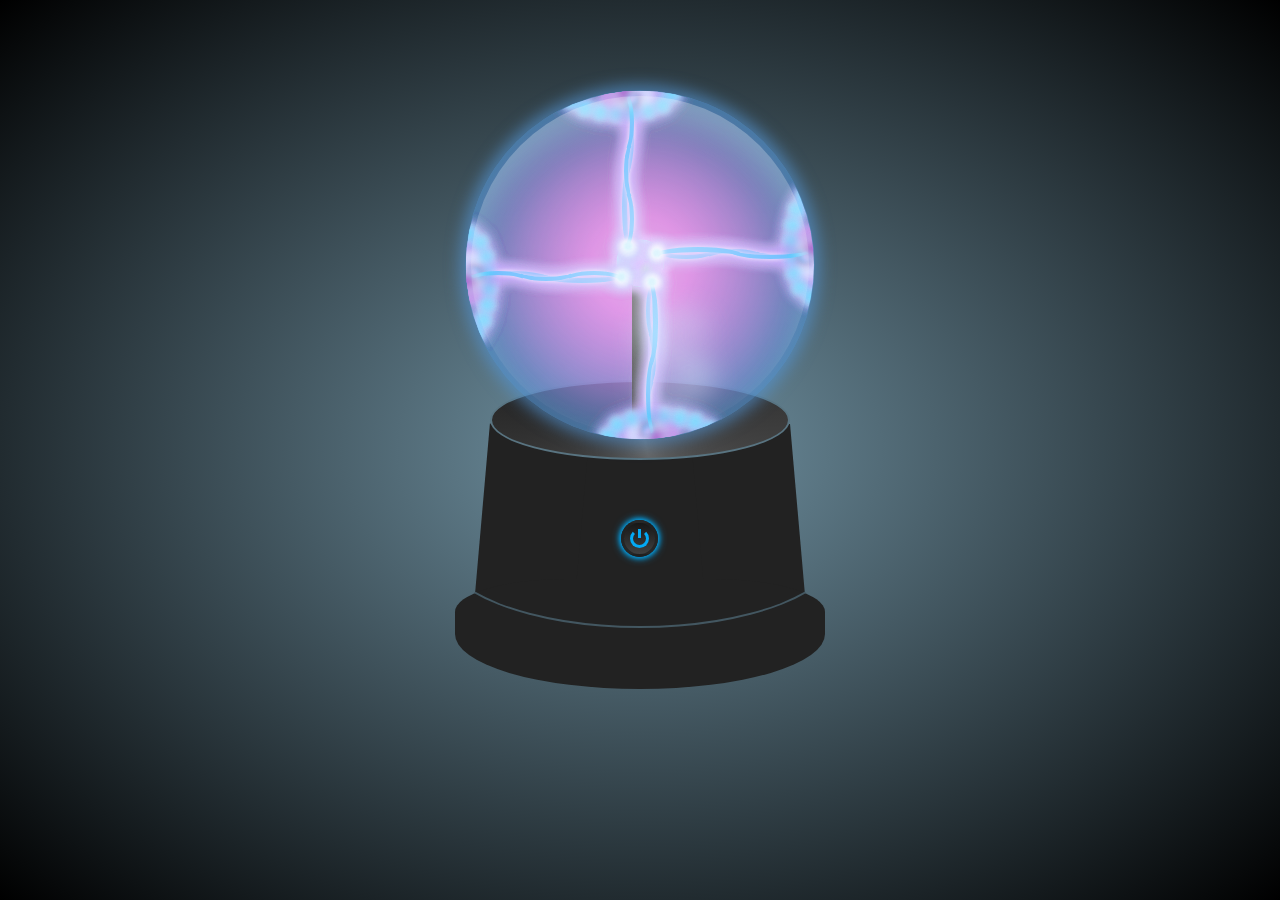
<file: Plasma Ball CSS/index.html>
<!DOCTYPE html>
<html>

<head>
    <meta name="author" content="Roy Cuadra">
    <meta name="description" content="Plasma Ball">
    <meta charset='utf-8'>
    <meta http-equiv='X-UA-Compatible' content='IE=edge'>
    <meta name='viewport' content='width=device-width, initial-scale=1'>
    <link rel='stylesheet' type='text/css' media='screen' href='style.css'>
    <title>Plasma Ball CSS</title>

</head>

<body>

    <div class="click">
        <input type="checkbox" class="switcher" checked="checked">
        <div class="glassball">
            <div class="electrode"></div>
            <div class="rays">
                <div class="ray">
                    <span></span><span></span><span></span>
                </div>
                <div class="ray bigwave"><span></span><span></span></div>
                <div class="ray"><span></span><span></span><span></span></div>
                <div class="ray bigwave"><span></span><span></span></div>
                <div class="ray"><span></span><span></span><span></span></div>
            </div>
            <div class="rays">
                <div class="ray bigwave"><span></span><span></span></div>
                <div class="ray"><span></span><span></span><span></span></div>
                <div class="ray bigwave"><span></span><span></span></div>
                <div class="ray"><span></span><span></span><span></span></div>
                <div class="ray bigwave"><span></span><span></span></div>
            </div>
            <div class="rays">
                <div class="ray"><span></span><span></span><span></span></div>
                <div class="ray bigwave"><span></span><span></span></div>
                <div class="ray"><span></span><span></span><span></span></div>
                <div class="ray bigwave"><span></span><span></span></div>
                <div class="ray"><span></span><span></span><span></span></div>
            </div>
            <div class="rays">
                <div class="ray bigwave"><span></span><span></span></div>
                <div class="ray"><span></span><span></span><span></span></div>
                <div class="ray bigwave"><span></span><span></span></div>
                <div class="ray"><span></span><span></span><span></span></div>
                <div class="ray bigwave"><span></span><span></span></div>
            </div>
            <div class="rays">
                <div class="ray"><span></span><span></span><span></span></div>
                <div class="ray"><span></span><span></span><span></span></div>
                <div class="ray"><span></span><span></span><span></span></div>
            </div>
            <div class="rays">
                <div class="ray"><span></span><span></span><span></span></div>
                <div class="ray"><span></span><span></span><span></span></div>
                <div class="ray"><span></span><span></span><span></span></div>
            </div>

        </div>
        <div class="base">
            <div></div>
            <div></div><span></span>
        </div>
        <div class="switch"></div>
    </div>
</body>

</html>
</file>
<file: Plasma Ball CSS/style.css>
html {
    height: 100%;
  }
  body {
    margin: 0;
    background: radial-gradient(#607d8b 15%, #000000 100%);
    font-family: Arial, Helvetica, sans-serif;
  }
  body,
  body * {
    box-sizing: border-box;
  }
  .click {
    position: relative;
    margin: 0 auto;
    width: 350px;
    height: 350px;
    top: 10vh;
  }
  .base {
    position: absolute;
    background: #222;
    width: 300px;
    height: 200px;
    margin: 3em auto;
    z-index: -2;
    top: 286px;
    left: 25px;
  }
  .base:before {
    position: absolute;
    top: -44px;
    width: 300px;
    height: 5em;
    border-radius: 100%;
    content: "";
    background: radial-gradient(#222 20%, #353535);
    background: conic-gradient(from 167deg, #666666, #232323, #232323, #666666);
    border: 2px solid #597481;
    box-sizing: border-box;
    left: 0;
    z-index: 0;
  }
  .base:after {
    position: absolute;
    left: -35px;
    bottom: -65px;
    width: 370px;
    height: 110px;
    border-radius: 30% 30% 50% 50%;
    content: "";
    background: #222222;
    z-index: -1;
  }
  .base div {
    background: #222222;
    height: 100px;
    margin-top: 3em;
    float: left;
    margin-left: -53px;
    width: 63%;
    transform: rotate(-85deg);
    z-index: -1;
    position: relative;
  }
  .base div + div {
    margin-top: -99px;
    margin-left: 164px;
    transform: rotate(85deg);
  }
  .base span {
    position: absolute;
    left: -51px;
    bottom: -4px;
    width: 402px;
    height: 160px;
    border-radius: 0% 0% 80% 80%;
    content: "";
    background: #242f3400;
    z-index: 0;
    border: 2px solid transparent;
    border-bottom-color: #435761;
  }
  input.switcher {
    width: 48px;
    height: 48px;
    opacity: 0;
    position: absolute;
    z-index: 3333;
    margin: 0;
    cursor: pointer;
    outline: none;
    border-radius: 50px !important;
    top: 425px;
    left: 151px;
  }
  .glassball {
    position: relative;
    overflow: hidden;
    margin: 0 auto;
    width: 100%;
    height: 100%;
    border-radius: 100%;
    background-color: rgb(255 255 255 / 0.15);
    top: 0%;
    box-shadow: 0 20px 30px rgba(0, 0, 0, 0.2),
      inset 0px 10px 30px 5px rgba(255, 255, 255, 1);
    position: absolute;
  }
  .glassball:after {
    background: radial-gradient(
      ellipse at center,
      rgba(255, 255, 255, 0.5) 0%,
      rgba(255, 255, 255, 0) 70%
    );
    border-radius: 50%;
    box-shadow: inset 0 20px 30px rgb(255 255 255 / 30%);
    content: "";
    height: 96%;
    left: 2%;
    position: absolute;
    width: 96%;
    top: 2%;
    z-index: 1;
  }
  .glassball:hover {
    cursor: grab;
  }
  .glassball:before {
    position: absolute;
    left: 48%;
    top: 50%;
    width: 0px;
    height: 0px;
    background: radial-gradient(circle closest-side, #9c27b0, transparent);
    transform: translate(-45%, -48%);
    transition: width 0.2s ease, height 0.2s ease;
    animation: spark 5ms ease 0s infinite alternate;
    border: 8px dotted #24e6ff;
    filter: blur(15px);
    border-radius: 100%;
    z-index: 2;
    font-size: 10em;
    color: #d6faff;
    text-align: center;
    line-height: 1;
    content: "s";
    display: none;
    opacity: 0.75;
  }
  .glassball:hover:before {
    width: 120px;
    height: 150px;
  }
  input.switcher:checked + .glassball:before,
  input.switcher:checked + .glassball:after {
    display: block;
  }
  input.switcher:checked + .glassball:after {
    width: 97%;
    height: 97%;
    left: 1.5%;
    top: 1.5%;
  }
  input.switcher:checked + .glassball:hover:after {
    animation: rotation 3s ease 0s infinite alternate;
    background: radial-gradient(
      ellipse at center,
      #ffffff7d 0%,
      #54ecff94 10%,
      transparent 100%
    );
    filter: brightness(1.75);
    opacity: 0.5;
  }
  input.switcher:checked + .glassball {
    transform: translate3d(0, 0, 0);
    backface-visibility: hidden;
    perspective: 1000px;
    background: radial-gradient(
      circle,
      #ff5affb8 0%,
      #ff5affb8 20%,
      #5493d2a8 70%,
      #5493d2a8 100%
    );
    animation: innerlight 5s linear 0s infinite,
      shake 0.82s cubic-bezier(0.36, 0.07, 0.19, 0.97) both;
    transition: background 0.4s ease 0s;
    box-shadow: 0 0 15px 5px #5493d2a8;
    border: 1px solid transparent;
  }
  
  .switch {
    background: #1b1b1b;
    width: 37px;
    height: 37px;
    position: absolute;
    margin-left: calc(50% - 19px);
    top: 430px;
    border: 3px solid #4e4e4e;
    z-index: 5;
    font-size: 0.75em;
    border-radius: 100%;
    box-shadow: 0 0 10px 0px #000000, 0 0 5px 1px #2d2d2d, 0 0 3px 1px #000 inset;
  }
  .switch::before {
    content: "";
    position: absolute;
    width: 13px;
    height: 13px;
    bottom: 6px;
    border: 3px solid #4e4e4e;
    border-top-color: transparent;
    border-radius: 100%;
    left: 6px;
  }
  .switch::after {
    content: "";
    position: absolute;
    width: 3px;
    height: 9px;
    bottom: 16px;
    left: 14px;
    background: #4e4e4e;
  }
  input:checked + div + div + .switch {
    background: linear-gradient(to bottom, #171717, #404040);
    color: #fff;
    box-shadow: 0 0 10px 0px #03a9f4, 0 0 5px 1px #03a9f4;
    border-color: #222222d1;
  }
  input:checked + div + div + .switch:before {
    border-color: transparent #03a9f4 #03a9f4 #03a9f4;
  }
  input:checked + div + div + .switch:after {
    background: #03a9f4;
  }
  .electrode {
    background: linear-gradient(75deg, #3a3a3a 20%, #2d2d2d);
    width: 1em;
    height: 8.75em;
    bottom: 1.25em;
    position: absolute;
    left: calc(50% - 0.5em);
    overflow: visible;
    border-bottom: 1px solid #657882;
    border-radius: 0 0 6px 5px;
  }
  .electrode:before {
    position: absolute;
    left: -16px;
    top: -40px;
    width: 3em;
    height: 3em;
    border-radius: 100%;
    content: "";
    background: radial-gradient(at top left, #4a4949 20%, #2d2d2d);
    border: 1px solid #758e99;
    box-sizing: border-box;
  }
  .electrode:after {
    position: absolute;
    left: -3px;
    bottom: -11px;
    width: 1.375em;
    height: 1em;
    border-radius: 140px/50px;
    content: "";
    background: linear-gradient(-263deg, #191919 20%, #0a0a0a);
    z-index: -1;
  }
  input.switcher:checked + .glassball .electrode:after {
    background: linear-gradient(-263deg, #3a3a3a 20%, #2d2d2d);
  }
  input.switcher:checked + .glassball .electrode:before {
    background: radial-gradient(
      ellipse farthest-corner at 30px 30px,
      #999,
      #e449ff,
      #e449ff,
      #9763ff,
      #62edff,
      #fff
    );
    box-shadow: 0 0 10px 2px #e449ffb3, 0 0 10px 2px #fff,
      0 0 50px -10px #fff inset;
    border-color: #ffffff94;
  }
  input.switcher + .glassball .rays {
    display: none;
  }
  input.switcher:checked + .glassball .rays {
    display: block;
    float: left;
    width: 100%;
    height: 100%;
    position: absolute;
  }
  .ray {
    width: 10em;
    height: 2em;
    position: absolute;
    bottom: 9em;
    filter: drop-shadow(0px 0px 7px #9660f7) drop-shadow(0px 0px 2px #fff);
  }
  .ray:before {
    content: "";
    width: 0.5em;
    height: 0.45em;
    border: 2px dashed #03a9f4;
    position: absolute;
    border-width: 3px 3px 1px 1px;
    transform: rotate(87deg);
    top: 0.3em;
    left: 3px;
    border-radius: 10px 5px 8px 7px;
    filter: blur(2px);
    box-shadow: 0 0 10px -1px black;
  }
  .ray:after {
    content: "s";
    float: left;
    width: 0.5em;
    height: 1.5em;
    margin-top: 20px;
    margin-left: 0px;
    animation: blink 1s linear 0s infinite alternate;
    background: radial-gradient(circle closest-side, #9c27b0, transparent);
    transform: translate(-45%, -48%);
    transition: width 0.2s ease, height 0.2s ease;
    border: 8px dotted #24e6ff;
    filter: blur(5px);
    border-radius: 100%;
    z-index: 2;
    font-size: 4em;
    color: #d6faff;
    text-align: center;
    line-height: 1;
  }
  .ray span {
    width: 4em;
    height: 1em;
    border: solid 0.25em #000;
    border-radius: 238%/50px 50px 0 0;
    position: absolute;
    top: 0.5em;
    left: 0;
    border-color: #6bbdff transparent transparent transparent;
  }
  
  .ray span + span {
    left: 30%;
    transform: rotate(180deg);
    top: 0.15em;
  }
  .ray span + span + span {
    left: 60%;
    transform: rotate(0deg);
    top: 0.5em;
  }
  
  .ray span:last-of-type:before {
    content: "";
    float: right;
    width: 8px;
    height: 8px;
    background: #d1eefb;
    border-radius: 100%;
    box-shadow: 0 0 4px 3px #fff;
    filter: blur(1px);
    margin-top: -2px;
    left: 3px;
    position: relative;
  }
  .ray.bigwave span:last-of-type:before {
    content: "";
    float: left;
    width: 8px;
    height: 8px;
    background: #d1eefb;
    border-radius: 100%;
    box-shadow: 0 0 4px 3px #fff;
    filter: blur(1px);
    margin-top: -3px;
    left: -2px;
    position: relative;
  }
  .ray.bigwave span {
    width: 55%;
    border-width: 4px;
  }
  .ray.bigwave span + span {
    width: 60%;
    left: 40%;
    border-width: 5px;
    margin-left: 4px;
    margin-top: 2px;
  }
  
  .rays + .rays {
    transform: rotate(180deg);
  }
  .rays + .rays + .rays {
    transform: rotate(90deg);
  }
  .rays + .rays + .rays + .rays {
    transform: rotate(270deg);
  }
  .rays + .rays + .rays + .rays + .rays {
    transform: skew(-187deg, 0deg) scale(0.675) rotate(0deg);
    display: none;
    animation: touchray1 2.5s ease 0.1s infinite alternate;
  }
  .rays + .rays + .rays + .rays + .rays + .rays {
    transform: skew(-140deg, -40deg) scale(0.675) rotate(180deg);
    display: none;
    animation: touchray2 1s ease 0.25s infinite;
  }
  input.switcher:checked
    + .glassball:hover
    .rays
    + .rays
    + .rays
    + .rays
    + .rays {
    display: block;
  }
  
  .rays + .rays + .rays + .rays + .rays .ray {
    width: 8.5em;
    animation: ray1 0.5s linear 0s infinite alternate;
  }
  .rays + .rays + .rays + .rays + .rays .ray span {
    border-top-width: 8px;
  }
  
  .ray:nth-of-type(1) {
    animation: ray1 0.5s linear 0s infinite;
  }
  .ray:nth-of-type(2) {
    animation: ray1 0.75s linear 0s infinite alternate;
  }
  .ray:nth-of-type(3) {
    animation: ray1 0.65s linear 0s infinite reverse;
  }
  .ray:nth-of-type(4) {
    animation: ray1 0.95s linear 0s infinite alternate;
  }
  .ray:nth-of-type(5) {
    animation: ray1 0.85s linear 0s infinite reverse;
  }
  
  .rays + .rays .ray:nth-of-type(1) {
    animation-duration: 1.55s;
  }
  .rays + .rays .ray:nth-of-type(2) {
    animation-duration: 1.75s;
  }
  .rays + .rays .ray:nth-of-type(3) {
    animation-duration: 0.65s;
  }
  .rays + .rays .ray:nth-of-type(4) {
    animation-duration: 1.85s;
  }
  .rays + .rays .ray:nth-of-type(5) {
    animation-duration: 1.6s;
  }
  
  .rays + .rays + .rays .ray:nth-of-type(1) {
    animation-duration: 1.15s;
  }
  .rays + .rays + .rays .ray:nth-of-type(2) {
    animation-duration: 1.5s;
  }
  .rays + .rays + .rays .ray:nth-of-type(3) {
    animation-duration: 1.35s;
  }
  .rays + .rays + .rays .ray:nth-of-type(4) {
    animation-duration: 1s;
  }
  .rays + .rays + .rays .ray:nth-of-type(5) {
    animation-duration: 1.25s;
  }
  
  .rays + .rays + .rays + .rays .ray:nth-of-type(1) {
    animation-duration: 1.05s;
  }
  .rays + .rays + .rays + .rays .ray:nth-of-type(2) {
    animation-duration: 1.35s;
  }
  .rays + .rays + .rays + .rays .ray:nth-of-type(3) {
    animation-duration: 1.25s;
  }
  .rays + .rays + .rays + .rays .ray:nth-of-type(4) {
    animation-duration: 1.15s;
  }
  .rays + .rays + .rays + .rays .ray:nth-of-type(5) {
    animation-duration: 1.45s;
  }
  
  .rays + .rays + .rays + .rays + .rays .ray:nth-of-type(1) {
    animation-duration: 0.85s;
  }
  .rays + .rays + .rays + .rays + .rays .ray:nth-of-type(2) {
    animation-duration: 0.95s;
  }
  .rays + .rays + .rays + .rays + .rays .ray:nth-of-type(3) {
    animation-duration: 0.75s;
  }
  
  .rays + .rays + .rays + .rays + .rays + .rays .ray:nth-of-type(1) {
    animation-duration: 1.1s;
  }
  .rays + .rays + .rays + .rays + .rays + .rays .ray:nth-of-type(2) {
    animation-duration: 1.25s;
  }
  .rays + .rays + .rays + .rays + .rays + .rays .ray:nth-of-type(3) {
    animation-duration: 1.35s;
  }
  
  @keyframes rotation {
    50% {
      transform: rotate(360deg);
    }
  }
  @keyframes blink {
    0% {
      background: radial-gradient(circle closest-side, #ff5affb8, #5493d2a8);
      transform: translate(-50%, -50%) scale(0.75) rotate(6deg);
    }
    50% {
      background: radial-gradient(circle closest-side, #5493d2a8, #ff5affb8);
      transform: translate(-50%, -50%) scale(0.5) rotate(2deg);
    }
    100% {
      background: radial-gradient(circle closest-side, #ffffffa8, #5493d2a8);
      transform: translate(-50%, -50%) scale(0.35) rotate(11deg);
    }
  }
  @keyframes innerlight {
    0% {
      background-size: 105% 105%;
      background-position: center center;
      box-shadow: 0 0 15px 5px #5493d2a8;
    }
    25% {
      box-shadow: 0 0 15px 5px #ff5aff30;
    }
    50% {
      background-size: 85% 85%;
      background-position: center center;
      box-shadow: 0 0 15px 5px #5493d2a8;
    }
    75% {
      box-shadow: 0 0 15px 5px #ff5aff30;
    }
    100% {
      background-size: 105% 105%;
      background-position: center center;
      box-shadow: 0 0 15px 5px #5493d2a8;
    }
  }
  @keyframes touchray1 {
    0% {
      transform: skew(-187deg, 0deg) scale(0.675) rotate(0deg);
    }
    50% {
      transform: skew(-185deg, 2deg) scale(0.525) rotate(180deg);
      opacity: 1;
    }
    51% {
      opacity: 0;
    }
    52% {
      opacity: 1;
    }
    100% {
      transform: skew(-188deg, -2deg) scale(0.625) rotate(360deg);
    }
  }
  @keyframes touchray2 {
    0% {
      transform: skew(-140deg, -40deg) scale(0.675) rotate(140deg);
    }
    50% {
      transform: skew(-143deg, -42deg) scale(0.525) rotate(0deg);
      opacity: 1;
    }
    51% {
      opacity: 0;
    }
    52% {
      opacity: 1;
    }
    100% {
      transform: skew(-145deg, -38deg) scale(0.625) rotate(210deg);
    }
  }
  @keyframes spark {
    0% {
      background: radial-gradient(circle closest-side, #ff5affb8, #5493d2a8);
      transform: translate(-50%, -50%) scale(0.75) rotate(0deg);
    }
    50% {
      background: radial-gradient(circle closest-side, #5493d2a8, #ff5affb8);
      transform: translate(-50%, -50%) scale(0.5) rotate(180deg);
    }
    100% {
      background: radial-gradient(circle closest-side, #ffffffa8, #5493d2a8);
      transform: translate(-50%, -50%) scale(1) rotate(360deg);
    }
  }
  @keyframes ray1 {
    0% {
      opacity: 0;
      transform: rotate(0deg) translate(0px, 0px);
    }
    12% {
      opacity: 1;
      transform: rotate(22deg) translate(0px, -35px);
      filter: brightness(1.75);
    }
    25% {
      opacity: 0;
      transform: rotate(45deg) translate(-33px, -69px);
    }
    37% {
      opacity: 1;
      transform: rotate(67deg) translate(-64px, -86px);
      filter: brightness(1.15);
    }
    50% {
      opacity: 0;
      transform: rotate(90deg) translate(-108px, -93px);
    }
    62% {
      opacity: 1;
      transform: rotate(112deg) translate(-140px, -90px);
      filter: brightness(1.25);
    }
    75% {
      opacity: 0;
      transform: rotate(135deg) translate(-169px, -69px);
    }
    87% {
      opacity: 1;
      transform: rotate(157deg) translate(-185px, -36px);
      filter: brightness(1.75);
    }
    100% {
      opacity: 0;
      transform: rotate(180deg) translate(-192px, 6px);
    }
  }
</file>
